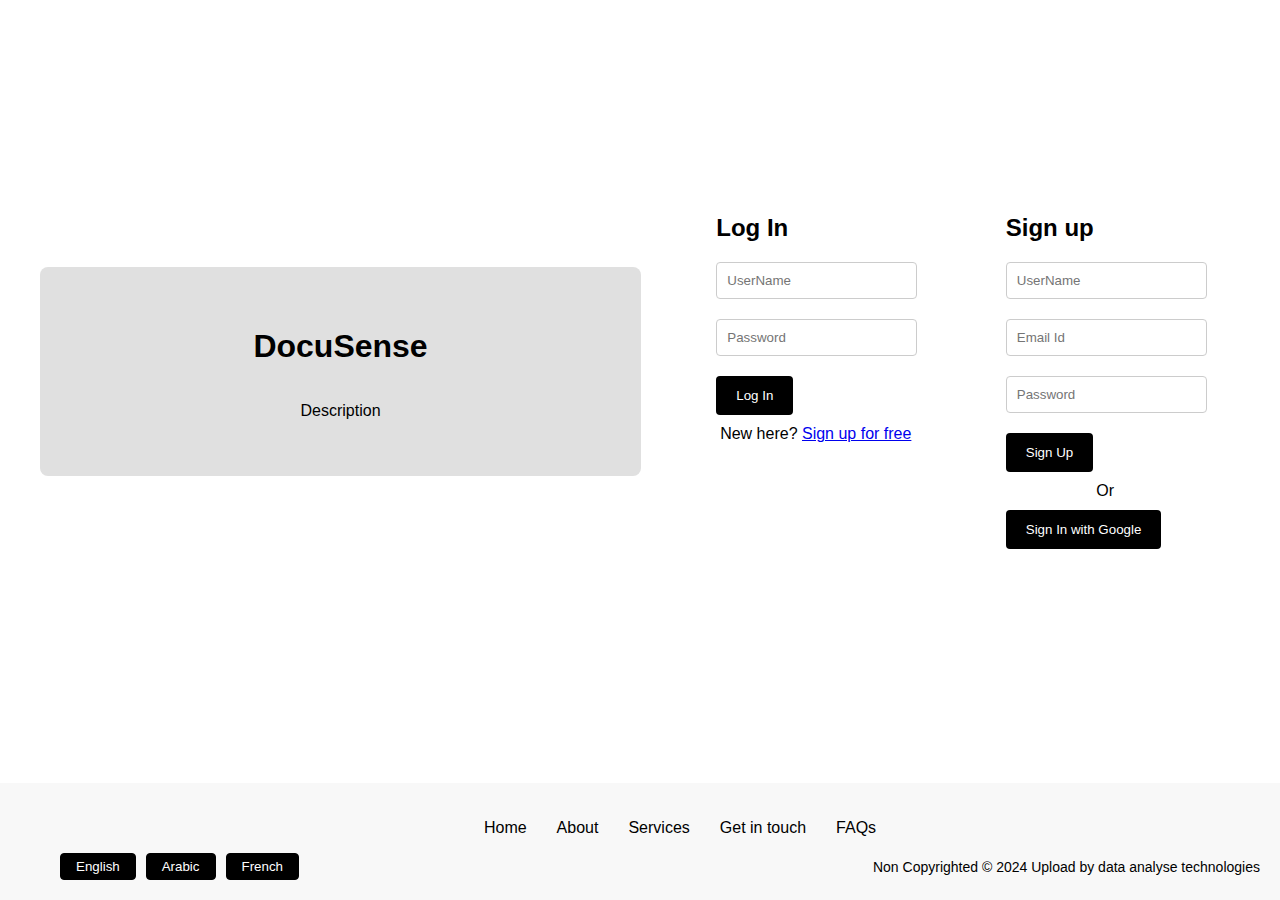
<file: Login page/index.html>
<!DOCTYPE html>
<html lang="en">
<head>
    <meta charset="UTF-8">
    <meta name="viewport" content="width=device-width, initial-scale=1.0">
    <title>Data Analyse</title>
    <link rel="stylesheet" href="styles.css">
</head>
<body>
    <main>
        <section class="intro">
            <div class="title-box">
                <h1>DocuSense</h1>
                <p>Description</p>
            </div>
            <div class="auth-container">
                <div class="login">
                    <h2>Log In</h2>
                    <input type="text" placeholder="UserName" id="login-username">
                    <input type="password" placeholder="Password" id="login-password">
                    <button id="login-btn">Log In</button>
                    <p>New here? <a href="#">Sign up for free</a></p>
                </div>
                <div class="signup">
                    <h2>Sign up</h2>
                    <input type="text" placeholder="UserName" id="signup-username">
                    <input type="email" placeholder="Email Id" id="signup-email">
                    <input type="password" placeholder="Password" id="signup-password">
                    <button id="signup-btn">Sign Up</button>
                    <p>Or</p>
                    <button id="google-signup-btn">Sign In with Google</button>
                </div>
            </div>
        </section>
    </main>
    <footer>
        <div class="footer-nav">
            <ul>
                <li><a href="#">Home</a></li>
                <li><a href="#">About</a></li>
                <li><a href="#">Services</a></li>
                <li><a href="#">Get in touch</a></li>
                <li><a href="#">FAQs</a></li>
            </ul>
        </div>
        <div class="footer-content">
            <div class="footer-left">
                <button>English</button>
                <button>Arabic</button>
                <button>French</button>
            </div>
            <div class="footer-right">
                <p>Non Copyrighted © 2024 Upload by data analyse technologies</p>
            </div>
        </div>
    </footer>
    <script src="script.js"></script>
</body>
</html>
</file>
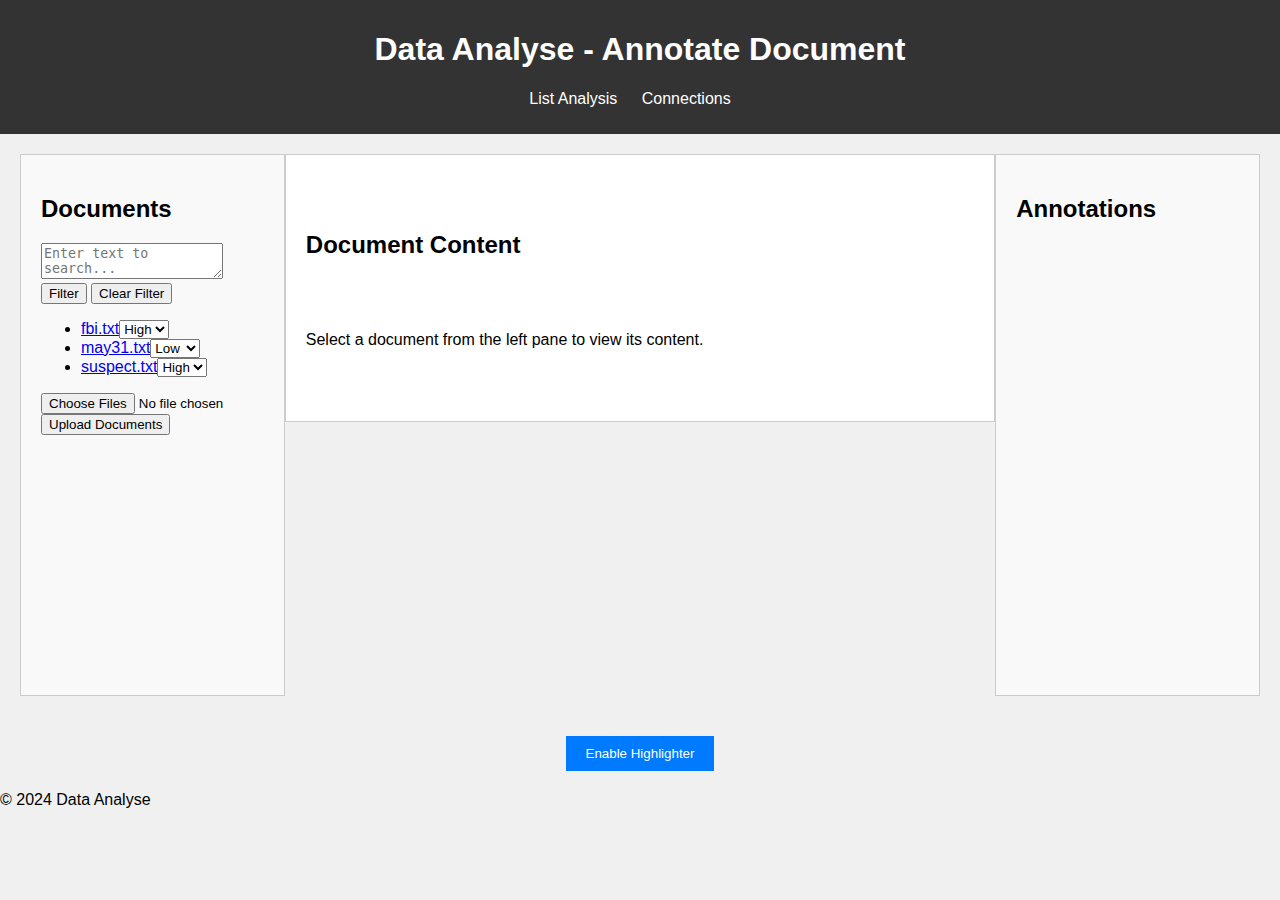
<file: annotation/annotation.html>
<!DOCTYPE html>
<html lang="en">
<head>
  <meta charset="UTF-8">
  <meta name="viewport" content="width=device-width, initial-scale=1.0">
  <title>Analysis</title>
  <link rel="stylesheet" href="annotation.css">
</head>
<body>
  <header>
    <h1 id="analysisTitle">Data Analyse - Annotate Document</h1>
    <nav>
      <ul>
        <li><a href="../view_page/viewpage.html">List Analysis</a></li>
        <li><a href="../stored-annotations/stored_annotations.html">Connections</a></li>
      </ul>
    </nav>
  </header>

  <main>
    <div class="container">
      <!-- Left pane for document list and relevancy selection -->
      <div class="left-pane">
        <h2>Documents</h2>
        <textarea id="searchBox" placeholder="Enter text to search..."></textarea>
        <button id="filterButton" onclick="filterDocuments()">Filter</button>
        <button id="clearFilterButton" onclick="clearFilter()">Clear Filter</button>

        <ul id="documentList">
          <!-- Document List will be dynamically updated -->
        </ul>
        <input type="file" id="fileUpload" accept=".txt" multiple />
        <button onclick="uploadDocuments()">Upload Documents</button>
      </div>

      <!-- Center pane for document content -->
      <div class="center-pane" id="documentContainer">
        <h2>Document Content</h2>
        <p>Select a document from the left pane to view its content.</p>
      </div>

      <!-- Right pane for annotations -->
      <div class="right-pane">
        <h2>Annotations</h2>
        <div id="annotationsContainer">
          <!-- Annotations will be dynamically added -->
        </div>
      </div>
    </div>

    <!-- Highlighter button -->
    <button id="highlightButton" onclick="toggleHighlighter()">Enable Highlighter</button>

    <!-- Annotation Popup -->
    <div id="annotationPopup" class="popup">
      <textarea id="annotationText" rows="4" placeholder="Enter your annotation here..."></textarea><br>
      <button onclick="saveAnnotation()">Add Annotation</button>
      <button type="button" onclick="closeAnnotationPopup()">Cancel</button>
    </div>
  </main>

  <footer>
    <p>&copy; 2024 Data Analyse</p>
  </footer>

  <script src="annotation.js"></script>
</body>
</html>
</file>
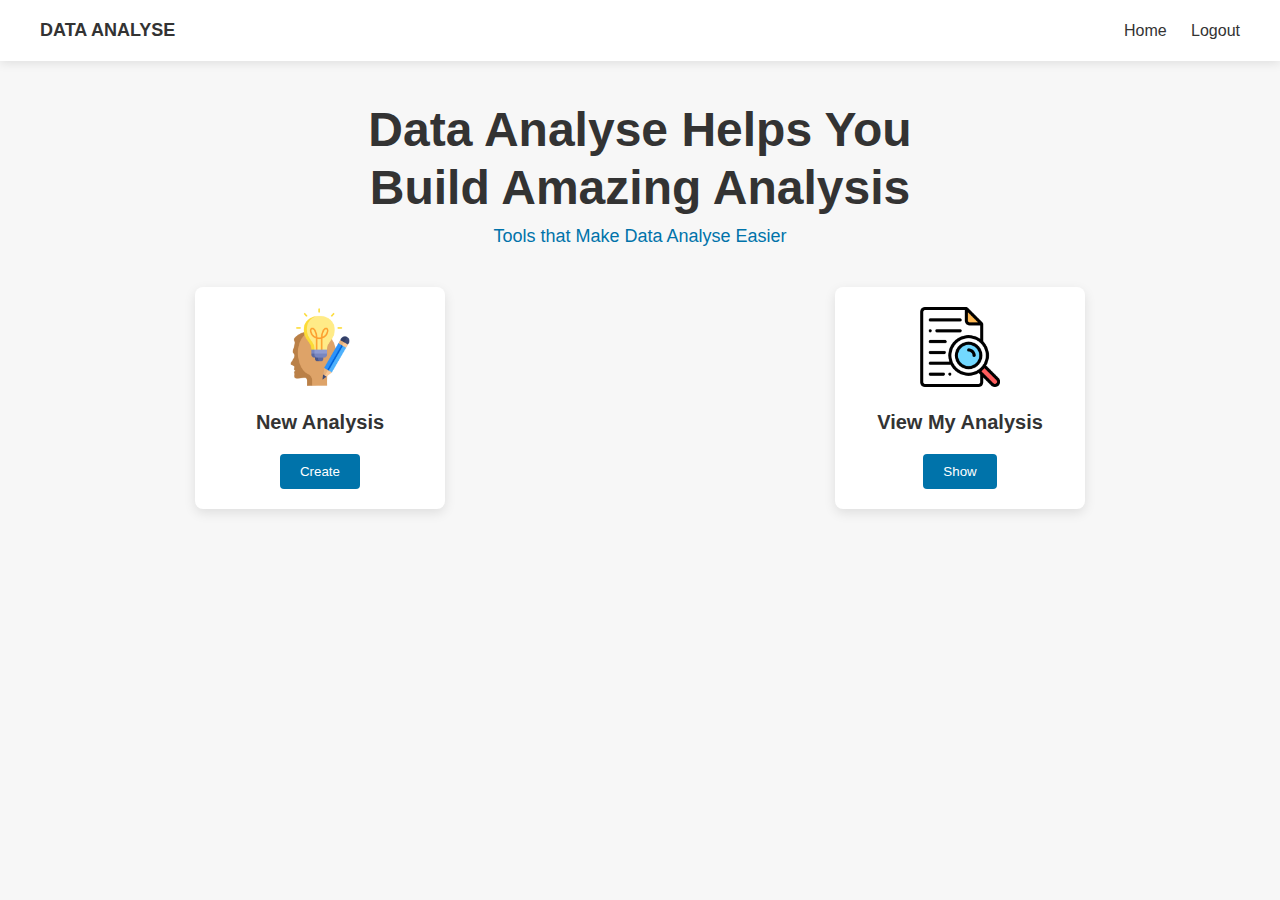
<file: home_page/homepage.html>
<!DOCTYPE html>
<html lang="en">
<head>
    <meta charset="UTF-8">
    <meta name="viewport" content="width=device-width, initial-scale=1.0">
    <title>Data Analyse</title>
    <link rel="stylesheet" href="homepage.css">
    <link rel="stylesheet" href="../styles.css">
    <link rel="stylesheet" href="../pop-up/pop-up.css">
</head>
<body>
    <header-component></header-component>

    <section class="title">
        <h1>Data Analyse Helps You <br> Build Amazing Analysis</h1>
        <p>Tools that Make Data Analyse Easier</p>
    </section>

    <section class="features">
        <div class="feature">
            <img src="../icons/create.png" alt="Create">
            <h3>New Analysis</h3>
            <button id="openPopupBtn" onclick="viewCreatePage()">Create</button>
        </div>

        <div class="feature">
            <img src="../icons/1150643.png" alt="View">
            <h3>View My Analysis</h3>
            <button onclick="loadViewPage()">Show</button>
        </div>
    </section>

    <div id="popupForm" class="popup-form" style="display: none;">
        <div class="form-container">
            <span class="close-btn" id="closeBtn">&times;</span>
            <div>
            <h2>Enter the Analysis</h2>
        </div>
            <label for="Name">Name:</label>
           
            <input type="text" id="name" placeholder="Enter the name of the Analysis">
            <div>
            <label for="desc">Description:</label>
            <input type="desc" id="desc" placeholder="Enter the description">
        </div>
            <button type="submit" class="submit-btn">Submit</button>
        </div>
    </div>

    <script src="../pop-up/pop-up.js"></script>
    <script src="homepage.js"></script>
    <script src="../header_component/header_component.js" defer></script>
</body>
</html>
</file>
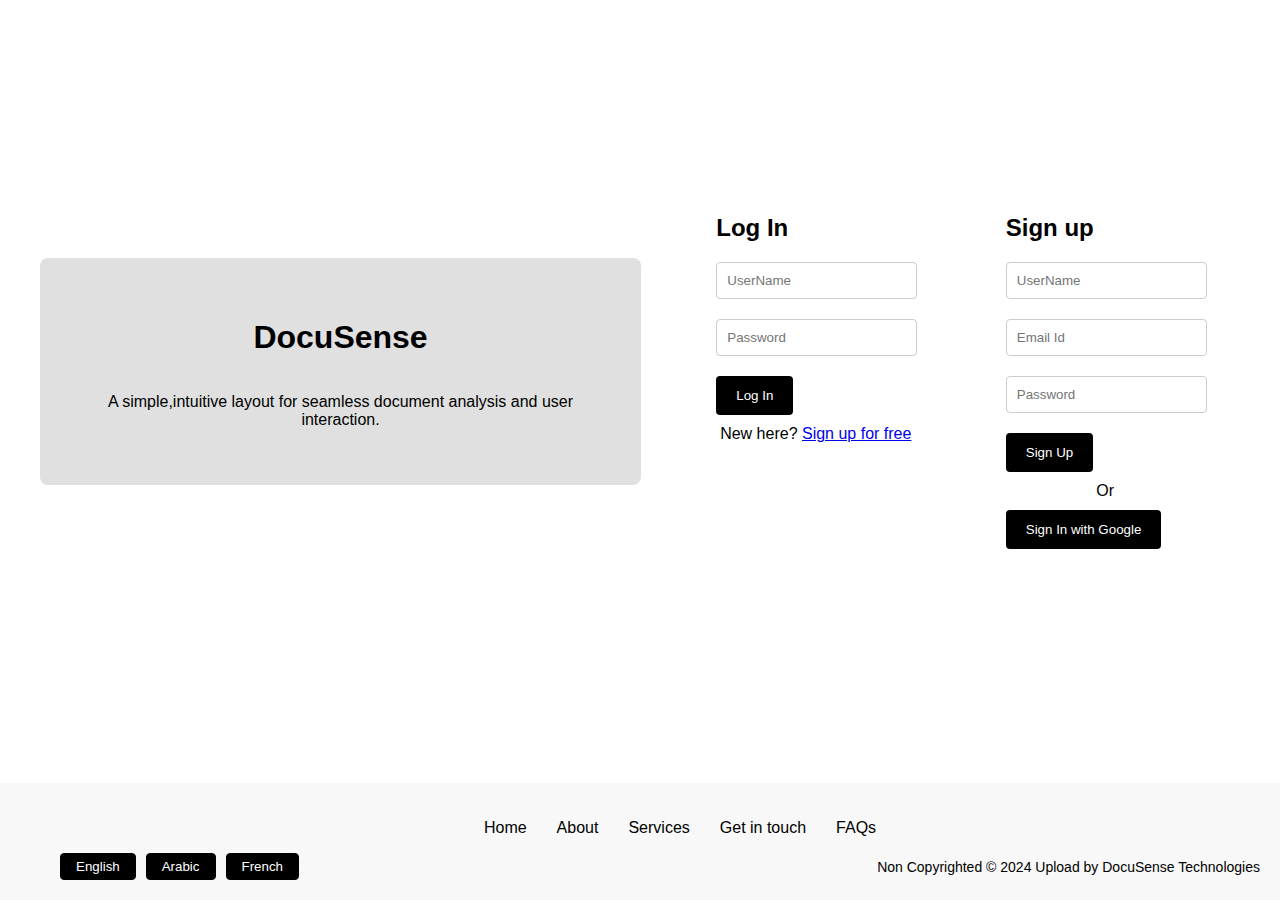
<file: login_page/loginpage.html>
<!DOCTYPE html>
<html lang="en">
<head>
    <link rel="stylesheet" href="loginpage.css">
</head>
<body>
    <main>
        <section class="intro">
            <div class="title-box">
                <h1>DocuSense</h1>
                <p>A simple,intuitive layout for seamless document analysis and user interaction.</p>
            </div>
            <div class="auth-container">
                <div class="login">
                    <h2>Log In</h2>
                    <input type="text" placeholder="UserName" id="login-username">
                    <input type="password" placeholder="Password" id="login-password">
                    <button id="login-btn">Log In</button>
                    <p>New here? <a href="#">Sign up for free</a></p>
                </div>
                <div class="signup">
                    <h2>Sign up</h2>
                    <input type="text" placeholder="UserName" id="signup-username">
                    <input type="email" placeholder="Email Id" id="signup-email">
                    <input type="password" placeholder="Password" id="signup-password">
                    <button id="signup-btn">Sign Up</button>
                    <p>Or</p>
                    <button id="google-signup-btn">Sign In with Google</button>
                </div>
            </div>
        </section>
    </main>
    <footer>
        <div class="footer-nav">
            <ul>
                <li><a href="#">Home</a></li>
                <li><a href="#">About</a></li>
                <li><a href="#">Services</a></li>
                <li><a href="#">Get in touch</a></li>
                <li><a href="#">FAQs</a></li>
            </ul>
        </div>
        <div class="footer-content">
            <div class="footer-left">
                <button>English</button>
                <button>Arabic</button>
                <button>French</button>
            </div>
            <div class="footer-right">
                <p>Non Copyrighted © 2024 Upload by DocuSense Technologies</p>
            </div>
        </div>
    </footer>
    <script src="../main.js"></script>
    <script src="loginpage.js"></script>
</body>
</html>
</file>
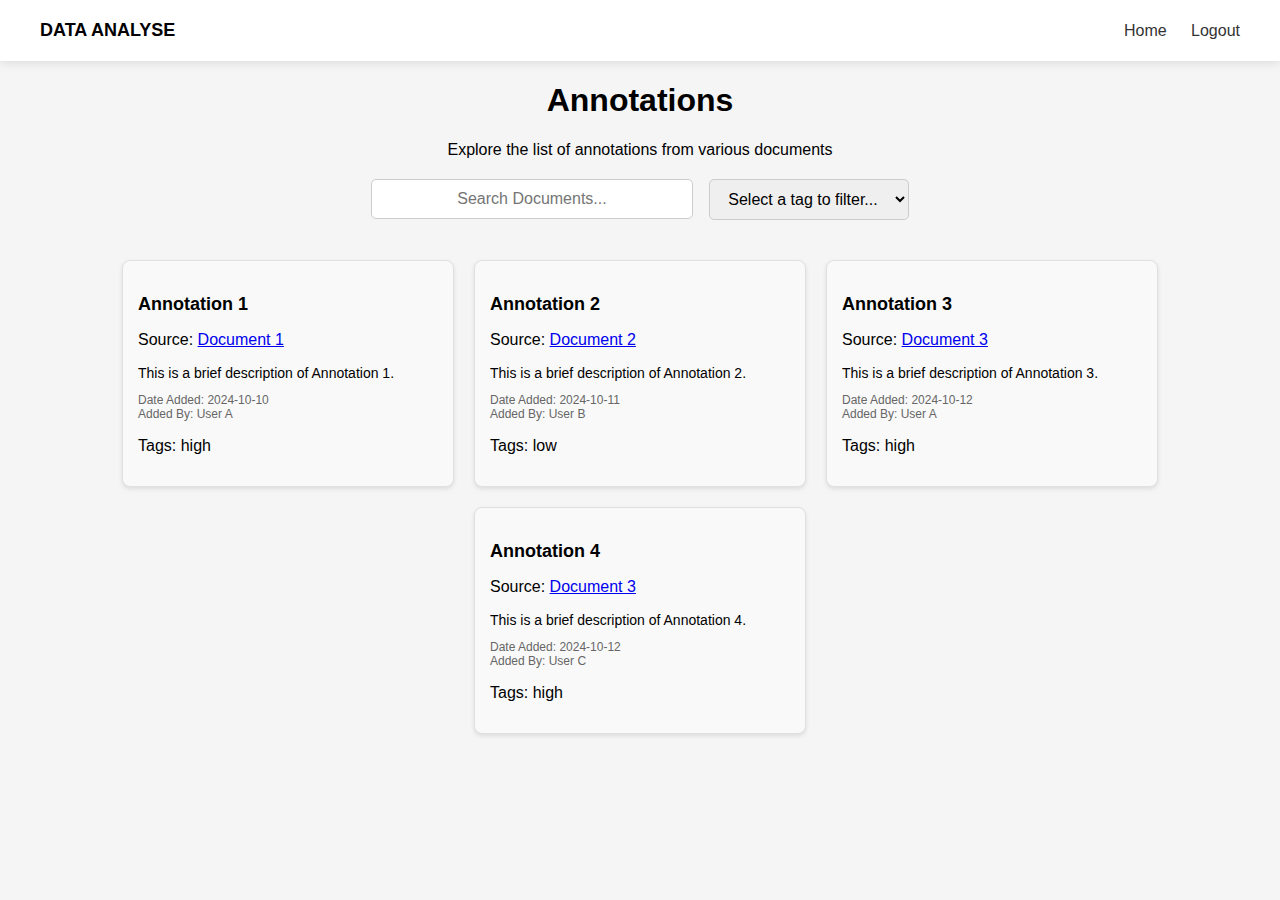
<file: stored-annotations/stored_annotations.html>
<!DOCTYPE html>
<html lang="en">
<head>
    <meta charset="UTF-8">
    <meta name="viewport" content="width=device-width, initial-scale=1.0">
    <title>Annotations Card List</title>
    <link rel="stylesheet" href="../styles.css">
    <link rel="stylesheet" href="stored_annotations.css">
</head>
<body>

<header-component></header-component>

<section class="connections-header">
    <h1>Annotations</h1>
    <p>Explore the list of annotations from various documents</p>
</section>

<div class="filter-section">
    <div class="filter-container">
        <input type="text" id="filterInput" placeholder="Search Documents...">
        <select id="tagSelect" style="margin-right: 10px;">
            <option value="" disabled selected>Select a tag to filter...</option>
        </select>
    </div>
</div>

<div class="card-list"></div>

<!-- Ensure the script is loaded at the end of the body -->
<script src="../header_component/header_component.js" defer></script>
<script>
    const annotations = [
        {
            title: "Annotation 1",
            source: "Document 1",
            sourceLink: "document1.html",
            description: "This is a brief description of Annotation 1.",
            dateAdded: "2024-10-10",
            addedBy: "User A",
            tags: ["high"]
        },
        {
            title: "Annotation 2",
            source: "Document 2",
            sourceLink: "document2.html",
            description: "This is a brief description of Annotation 2.",
            dateAdded: "2024-10-11",
            addedBy: "User B",
            tags: ["low"]
        },
        {
            title: "Annotation 3",
            source: "Document 3",
            sourceLink: "document3.html",
            description: "This is a brief description of Annotation 3.",
            dateAdded: "2024-10-12",
            addedBy: "User A",
            tags: ["high"]
        },
        {
            title: "Annotation 4",
            source: "Document 3",
            sourceLink: "document3.html",
            description: "This is a brief description of Annotation 4.",
            dateAdded: "2024-10-12",
            addedBy: "User C",
            tags: ["high"]
        }
    ];

    const cardListContainer = document.querySelector('.card-list');
    const tagSelect = document.getElementById('tagSelect');
    const filterInput = document.getElementById('filterInput');

// Function to display annotations
function displayAnnotations(filteredAnnotations) {
    cardListContainer.innerHTML = ''; // Clear the current card list
    filteredAnnotations.forEach(annotation => {
        const card = document.createElement('div');
        card.classList.add('card');

        card.innerHTML = `
            <h3 class="annotation-title">${annotation.title}</h3>
            <p class="source-document">
                Source: <a href="../annotation/annotation.html?document=${encodeURIComponent(annotation.source)}" target="_blank">${annotation.source}</a>
            </p>
            <p class="annotation-text">${annotation.description}</p>
            <p class="annotation-meta">
                Date Added: ${annotation.dateAdded}<br>
                Added By: ${annotation.addedBy}
            </p>
            <p class="annotation-tags">
                Tags: 
                ${annotation.tags.map(tag => `<span class="tag">${tag}</span>`).join(', ')}
            </p>
        `;

        cardListContainer.appendChild(card);
    });
}

    // Populate the tag dropdown with unique tags
    function populateTagSelect() {
        const tags = new Set(); // Use a Set to avoid duplicates
        annotations.forEach(annotation => {
            annotation.tags.forEach(tag => tags.add(tag));
        });

        tags.forEach(tag => {
            const option = document.createElement('option');
            option.value = tag;
            option.textContent = tag;
            tagSelect.appendChild(option);
        });
    }

    // Show the annotations based on the selected tag
    tagSelect.addEventListener('change', function() {
        const selectedTag = tagSelect.value;
        const filteredAnnotations = annotations.filter(annotation =>
            annotation.tags.includes(selectedTag)
        );
        displayAnnotations(filteredAnnotations);
    });

        // Search functionality for documents
        filterInput.addEventListener('input', function() {
        const searchTerm = filterInput.value.toLowerCase();
        const filteredAnnotations = annotations.filter(annotation =>
            annotation.source.toLowerCase().includes(searchTerm)
        );
        displayAnnotations(filteredAnnotations);
    });


    // Initially populate and display all annotations
    populateTagSelect();
    displayAnnotations(annotations);
</script>
</body>
</html>
</file>
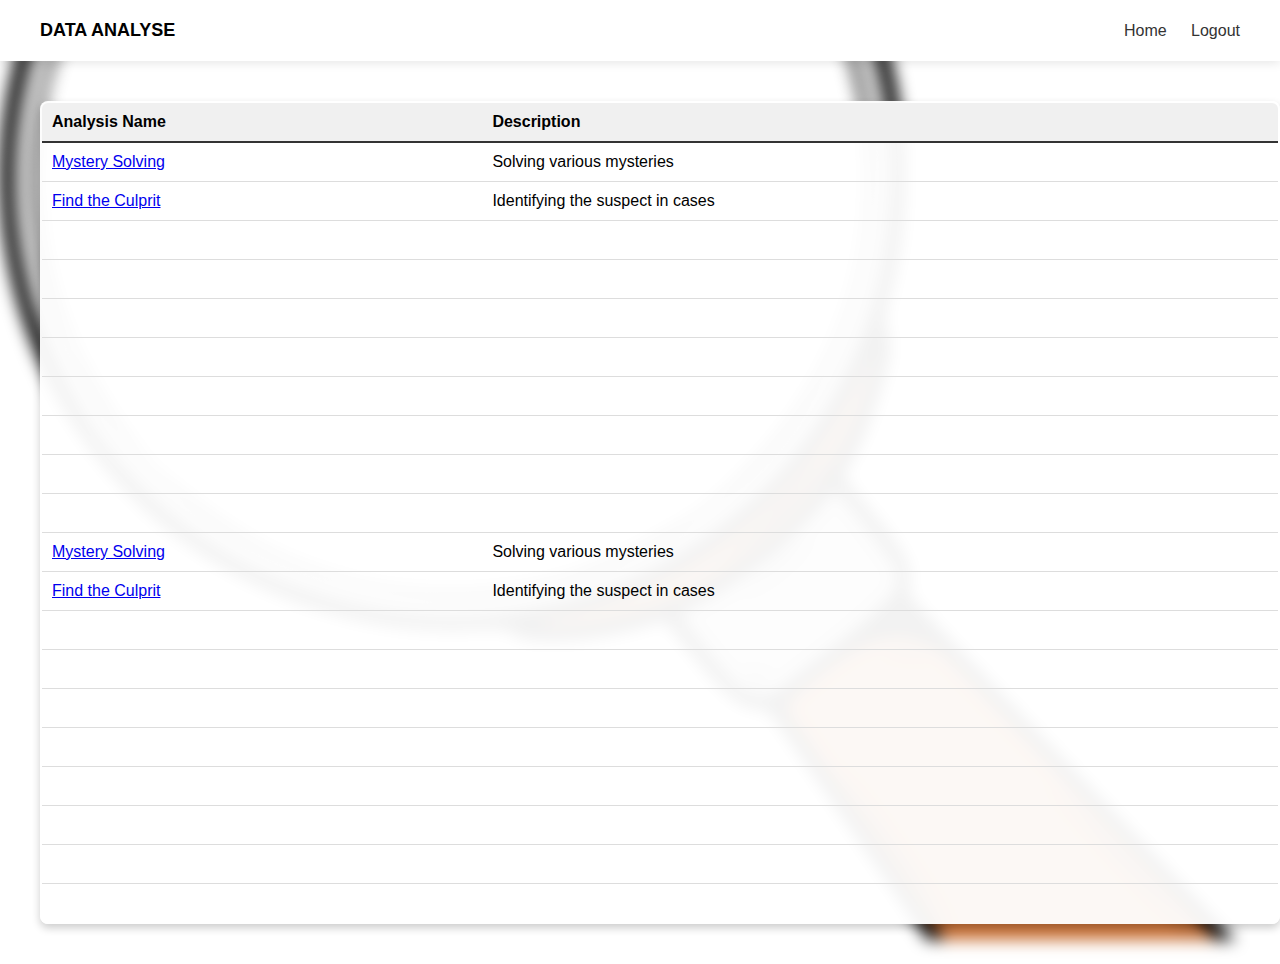
<file: view_page/viewpage.html>
<!DOCTYPE html>
<!DOCTYPE html>
<html lang="en">
<head>
    <meta charset="UTF-8">
    <meta name="viewport" content="width=device-width, initial-scale=1.0">
    <title>Creates Framework</title>
    <link rel="stylesheet" href="viewpage.css">
    <link rel="stylesheet" href="../styles.css">
</head>
<body>
    <header-component></header-component>
    <div class="table-container">
    <table id="analysis-table">
        <thead>
            <tr>
                <th>Analysis Name</th>
                <th>Description</th>
            </tr>
        </thead>
        <tbody>
            <!-- Rows will be dynamically generated here -->
        </tbody>
    </table>
    <script>

        const data = [
            { name: 'Mystery Solving', description: 'Solving various mysteries' },
            { name: 'Find the Culprit', description: 'Identifying the suspect in cases' },
        ];

        function populateTable(data) {
    const tableBody = document.querySelector('#analysis-table tbody');

    data.forEach(item => {
        const row = document.createElement('tr');
        row.innerHTML = `
            <td><a href="../annotation/annotation.html?analysis=${encodeURIComponent(item.name)}">${item.name}</a></td>
            <td>${item.description}</td>
        `;
        tableBody.appendChild(row);
    });

    const rowsToAdd = 10 - data.length;
    for (let i = 0; i < rowsToAdd; i++) {
        const emptyRow = document.createElement('tr');
        emptyRow.innerHTML = `
            <td>&nbsp;</td>
            <td>&nbsp;</td>
        `;
        tableBody.appendChild(emptyRow);
    }
}
        
        populateTable(data);
    </script>
    </div>
</body>
<script src="viewpage.js"></script>
<script src="../header_component/header_component.js" defer></script>
</html>
</file>
<file: Login page/styles.css>
body {
    font-family: Arial, sans-serif;
    margin: 0;
    padding: 0;
    display: flex;
    flex-direction: column;
    min-height: 100vh;
}
main {
    flex: 1;
    display: flex;
    flex-direction: column;
    justify-content: center;
    padding: 40px;
}
.intro {
    display: flex;
    justify-content: space-between;
    align-items: center;
    margin-bottom: 40px;
}
.title-box {
    background-color: #e0e0e0;
    padding: 40px;
    margin-right: 20px;
    flex-basis: 45%;
    display: flex;
    flex-direction: column;
    align-items: center;
    text-align: center;
    border-radius: 8px;
}
.auth-container {
    display: flex;
    flex-basis: 50%;
    justify-content: space-around;
}
.auth-container > div {
    margin-left: 20px;
}
input[type=text], input[type=password], input[type=email] {
    display: block;
    width: calc(100% - 20px);
    margin-bottom: 20px;
    padding: 10px;
    border: 1px solid #ccc;
    border-radius: 4px;
}
button {
    background-color: black;
    color: white;
    border: none;
    padding: 12px 20px;
    border-radius: 4px;
    cursor: pointer;
}
button:hover {
    background-color: #333;
}
.signup p, .login p {
    text-align: center;
    margin-top: 10px;
    margin-bottom: 10px;
}
footer {
    background-color: #f8f8f8;
    padding: 20px 20px;
    width: 100%;
    position: relative;
    bottom: 0;
}
.footer-nav {
    margin-bottom: 10px; /* Space between nav and content */
}
.footer-nav ul {
    list-style-type: none;
    display: flex;
    justify-content: center; /* Center the navigation links */
    gap: 30px; /* Space between links */
}
.footer-nav ul li a {
    text-decoration: none;
    color: black;
}
.footer-nav ul li a:hover {
    text-decoration: underline; /* Underline on hover */
}
.footer-content {
    display: flex;
    justify-content: space-between;
    align-items: center;
    max-width: 1200px;
    margin: 0 auto;
}
.footer-left {
    display: flex;
    gap: 10px; /* Space between language buttons */
}
.footer-left button {
    background-color: #000000;
    border: 1px solid #000000;
    border-radius: 4px;
    padding: 5px 15px;
    cursor: pointer;
}
.footer-left button:hover {
    background-color: #000000;
}
.footer-right {
    text-align: right;
}
.footer-right p {
    margin: 0;
    font-size: 14px;
    color: #000000;
}
@media (max-width: 768px) {
    .intro {
        flex-direction: column;
        align-items: center;
    }

    .auth-container {
        flex-direction: column;
        align-items: center;
    }

    .footer-content {
        flex-direction: column;
        text-align: center;
    }

    .footer-right {
        margin-top: 10px;
    }
}
</file>
<file: annotation/annotation.css>
body {
  font-family: Arial, sans-serif;
  background-color: #f0f0f0;
  margin: 0;
  padding: 0;
}

header {
  background-color: #333;
  color: white;
  padding: 10px 0;
  text-align: center;
}

nav ul {
  list-style-type: none;
  padding: 0;
}

nav ul li {
  display: inline;
  margin-right: 20px;
}

nav ul li a {
  color: white;
  text-decoration: none;
}

.container {
  display: flex;
  justify-content: space-between;
  padding: 20px;
}

.left-pane, .center-pane, .right-pane {
  padding: 20px;
  border: 1px solid #ccc;
  background-color: #f9f9f9;
  height: 500px;
  overflow-y: auto;
}

.left-pane {
  width: 20%;
}

.center-pane {
  width: 60%;
}

.right-pane {
  width: 20%;
}

#documentContainer {
  background-color: white;
  padding: 20px;
  border: 1px solid #ccc;
  white-space: pre-wrap;
  height: calc(100% - 40px);
  overflow-y: auto;
}

.highlight {
  background-color: yellow;
}

#highlightButton {
  display: block;
  margin: 20px auto;
  padding: 10px 20px;
  background-color: #007BFF;
  color: white;
  border: none;
  cursor: pointer;
}

#annotationPopup {
  display: none;
  position: fixed;
  top: 50%;
  left: 50%;
  transform: translate(-50%, -50%);
  background-color: white;
  border: 1px solid #ccc;
  padding: 20px;
  z-index: 1000;
  width: 300px; /* Set a width to prevent distortion */
  box-shadow: 0 4px 8px rgba(0, 0, 0, 0.1); /* Add some shadow for depth */
  border-radius: 8px; /* Smoothen corners */
}

#annotationText {
  width: 100%;
  height: 100px; /* Define a fixed height */
  padding: 10px;
  border: 1px solid #ccc;
  margin-bottom: 10px;
  resize: none; /* Disable resizing to maintain design */
}

.popup button {
  margin-right: 10px; /* Add space between buttons */
}


.high-relevancy {
  color: green;
}

.low-relevancy {
  color: red;
}
</file>
<file: home_page/homepage.css>
* {
    margin: 0;
    padding: 0;
    box-sizing: border-box;
    font-family: Arial, sans-serif;
}

body {
    background-color: #f7f7f7;
    color: #333;
}

/* header {
    background-color: white;
    padding: 20px;
    box-shadow: 0 2px 10px rgba(0, 0, 0, 0.1);
}

nav {
    display: flex;
    justify-content: space-between;
    align-items: center;
    max-width: 1200px;
    margin: 0 auto;
}

.logo {
    font-size: 18px;
    font-weight: bold;
}

.nav-links a {
    margin-left: 20px;
    text-decoration: none;
    color: #333;
    font-weight: 500;
}

.nav-links a:hover {
    color: #0073aa;
} */

.title {
    text-align: center;
    margin-top: 40px;
}

.title h1 {
    font-size: 48px;
    line-height: 1.2;
    margin-bottom: 10px;
}

.title p {
    color: #0073aa;
    font-size: 18px;
}

/* Features Section */
.features {
    display: flex;
    justify-content: space-around;
    margin: 40px 0;
}

.feature {
    text-align: center;
    background-color: white;
    padding: 20px;
    border-radius: 8px;
    width: 250px;
    box-shadow: 0 4px 12px rgba(0, 0, 0, 0.1);
}

.feature img {
    width: 80px;
    margin-bottom: 20px;
}

.feature h3 {
    font-size: 20px;
    margin-bottom: 20px;
}

.feature button {
    padding: 10px 20px;
    background-color: #0073aa;
    color: white;
    border: none;
    border-radius: 4px;
    cursor: pointer;
}

.feature button:hover {
    background-color: #005c88;
}

/* Media Queries for Responsiveness */
@media (max-width: 768px) {
    .features {
        flex-direction: column;
        align-items: center;
    }

    .feature {
        margin-bottom: 20px;
    }
}
</file>
<file: styles.css>
header {
  background-color: white;
  padding: 20px;
  box-shadow: 0 2px 10px rgba(0, 0, 0, 0.1);
}

nav {
  display: flex;
  justify-content: space-between;
  align-items: center;
  max-width: 1200px;
  margin: 0 auto;
}

.logo {
  font-size: 18px;
  font-weight: bold;
}

.nav-links a {
  margin-left: 20px;
  text-decoration: none;
  color: #333;
  font-weight: 500;
}

.nav-links a:hover {
  color: #0073aa;
}
</file>
<file: pop-up/pop-up.css>
/* pop-up.css */

.popup-form {
    position: fixed; /* Keeps the pop-up in a fixed position relative to the viewport */
    top: 50%; /* Center the pop-up vertically */
    left: 50%; /* Center the pop-up horizontally */
    transform: translate(-50%, -50%); /* Adjust the positioning to be exactly centered */
    display: none; /* Hide by default until triggered */
    z-index: 1000; /* Ensure it's on top of other content */
    background-color: white; /* Set a background color for the pop-up */
    border: 2px solid #ccc; /* Light gray border for better visibility */
    padding: 20px; /* Space around the form content */
    border-radius: 10px; /* Rounded corners for a polished look */
    box-shadow: 0 4px 8px rgba(0, 0, 0, 0.2); /* Shadow effect for depth */
    width: 90%; /* Width relative to the viewport */
    max-width: 500px; /* Maximum width to prevent it from becoming too large */
    box-sizing: border-box; /* Include padding in width calculation */
}


/* Close button styling */
.close-btn {
    float: right; /* Align close button to the top-right */
    font-size: 18px; /* Slightly larger font size */
    cursor: pointer; /* Pointer cursor on hover */
    color: #555; /* Dark gray color */
}

/* Form container styling */
.form-container {
    display: flex;
    flex-direction: column; /* Stack elements vertically */
    gap: 10px; /* Space between form fields */
}

/* Styling for the submit button */
.submit-btn {
    background-color: #007BFF; /* Blue button color */
    color: white; /* White text */
    border: none; /* Remove default borders */
    padding: 10px; /* Button padding */
    cursor: pointer; /* Pointer cursor on hover */
    border-radius: 5px; /* Slightly rounded corners */
    transition: background-color 0.3s; /* Smooth hover transition */
}

.submit-btn:hover {
    background-color: #0056b3; /* Darker blue on hover */
}
</file>
<file: login_page/loginpage.css>
body {
    font-family: Arial, sans-serif;
    margin: 0;
    padding: 0;
    display: flex;
    flex-direction: column;
    min-height: 100vh;
}
main {
    flex: 1;
    display: flex;
    flex-direction: column;
    justify-content: center;
    padding: 40px;
}
.intro {
    display: flex;
    justify-content: space-between;
    align-items: center;
    margin-bottom: 40px;
}
.title-box {
    background-color: #e0e0e0;
    padding: 40px;
    margin-right: 20px;
    flex-basis: 45%;
    display: flex;
    flex-direction: column;
    align-items: center;
    text-align: center;
    border-radius: 8px;
}
.auth-container {
    display: flex;
    flex-basis: 50%;
    justify-content: space-around;
}
.auth-container > div {
    margin-left: 20px;
}
input[type=text], input[type=password], input[type=email] {
    display: block;
    width: calc(100% - 20px);
    margin-bottom: 20px;
    padding: 10px;
    border: 1px solid #ccc;
    border-radius: 4px;
}
button {
    background-color: black;
    color: white;
    border: none;
    padding: 12px 20px;
    border-radius: 4px;
    cursor: pointer;
}
button:hover {
    background-color: #333;
}
.signup p, .login p {
    text-align: center;
    margin-top: 10px;
    margin-bottom: 10px;
}
footer {
    background-color: #f8f8f8;
    padding: 20px 20px;
    width: 100%;
    position: relative;
    bottom: 0;
}
.footer-nav {
    margin-bottom: 10px; 
}
.footer-nav ul {
    list-style-type: none;
    display: flex;
    justify-content: center; 
    gap: 30px; 
}
.footer-nav ul li a {
    text-decoration: none;
    color: black;
}
.footer-nav ul li a:hover {
    text-decoration: underline; 
}
.footer-content {
    display: flex;
    justify-content: space-between;
    align-items: center;
    max-width: 1200px;
    margin: 0 auto;
}
.footer-left {
    display: flex;
    gap: 10px; 
}
.footer-left button {
    background-color: #000000;
    border: 1px solid #000000;
    border-radius: 4px;
    padding: 5px 15px;
    cursor: pointer;
}
.footer-left button:hover {
    background-color: #000000;
}
.footer-right {
    text-align: right;
}
.footer-right p {
    margin: 0;
    font-size: 14px;
    color: #000000;
}
@media (max-width: 768px) {
    .intro {
        flex-direction: column;
        align-items: center;
    }

    .auth-container {
        flex-direction: column;
        align-items: center;
    }

    .footer-content {
        flex-direction: column;
        text-align: center;
    }

    .footer-right {
        margin-top: 10px;
    }
}
</file>
<file: stored-annotations/stored_annotations.css>
body {
    font-family: Arial, sans-serif;
    background-color: #f5f5f5;
    margin: 0;
    padding: 0;
}

.connections-header {
    text-align: center;
    margin: 20px 0;
}

.card-list {
    display: flex;
    flex-wrap: wrap;
    justify-content: center; 
    gap: 20px;
    padding: 20px;
}

.card {
    background-color: #f9f9f9;
    border: 1px solid #e0e0e0;
    border-radius: 8px;
    box-shadow: 0 2px 4px rgba(0, 0, 0, 0.1);
    width: 300px;
    padding: 15px;
    text-align: left;
}

.annotation-title {
    font-size: 18px;
    font-weight: bold;
    margin-bottom: 8px;
}

.annotation-text {
    font-size: 14px;
    margin-bottom: 12px;
}

.annotation-meta {
    font-size: 12px;
    color: #666;
}

.annotation-meta a {
    color: #007bff;
    text-decoration: none;
}

.annotation-meta a:hover {
    text-decoration: underline;
}

.tag-dropdown {
    position: absolute; /* Position relative to the closest positioned ancestor */
    z-index: 1000;
    width: 300px; /* Match the input width for consistency */
    background: white;
    border: 1px solid #ccc;
    border-radius: 4px;
    box-shadow: 0 2px 8px rgba(0, 0, 0, 0.1);
    margin-top: 5px; /* Space between input and dropdown */
    display: none; /* Initially hidden */
}

.tag-item {
    padding: 10px;
    cursor: pointer;
}

.tag-item:hover {
    background-color: #f0f0f0;
}

.filter-section {
    display: flex;
    justify-content: center; /* Center the filter section */
    margin: 20px 0; /* Optional margin */
}

.filter-container {
    display: flex; 
    align-items: center; 
    gap: 1em;
}

#tagSelect {
    width: 200px; /* Set a fixed width for consistency */
    padding: 10px;
    font-size: 16px;
    border: 1px solid #ccc;
    border-radius: 5px;
    text-align: center;
}

#filterInput {
    width: 300px; /* Set a fixed width for consistency */
    padding: 10px;
    font-size: 16px;
    border: 1px solid #ccc;
    border-radius: 5px;
    text-align: center;
    margin-left: 10px; /* Space between the select and input */
}
</file>
<file: view_page/viewpage.css>
/* General Reset */
* {
    margin: 0;
    padding: 0;
    box-sizing: border-box;
    font-family: Arial, sans-serif;
}


body::before {
    content: '';
    background: url('../icons/magnify.png') center center / cover no-repeat;
    position: absolute;
    top: 0;
    left: 0;
    width: 100%;
    height: 100%;
    filter: blur(8px); 
    z-index: -1; 
    padding: 20px;
    overflow-x: hidden;
}

.content-container {
    background-color: rgba(255, 255, 255, 0.9); 
    padding: 30px;
    border-radius: 10px;
    width: 80%;
    max-width: 1000px;
    box-shadow: 0 8px 16px rgba(0, 0, 0, 0.3);
    z-index: 1; 
    position: relative; 
}

/* Content Heading and Paragraph */
.content-container h1 {
    font-size: 36px;
    margin-bottom: 10px;
    text-align: center;
}

.content-container p {
    margin-bottom: 20px;
    text-align: center;
    color: #444;
}

/* Table Styling */
table {
    width: 100%;
    border-collapse: collapse;
    margin: 20px;
    background-color: rgba(255, 255, 255, 0.95); 
    border: 2px solid #333; 
    border-radius: 8px; 
    box-shadow: 0 4px 8px rgba(0, 0, 0, 0.2); 
    overflow: hidden; 
    box-sizing: border-box; 
    overflow-x: hidden;
}

.table-container {
    padding: 20px; 
}

thead th {
    background-color: #f0f0f0; 
    border-bottom: 2px solid #333;
    padding: 10px;
    text-align: left;
}

tbody td {
    padding: 10px;
    border-bottom: 1px solid #ddd;
}

@media (max-width: 768px) {
    .content-container {
        width: 90%;
    }
}
</file>
